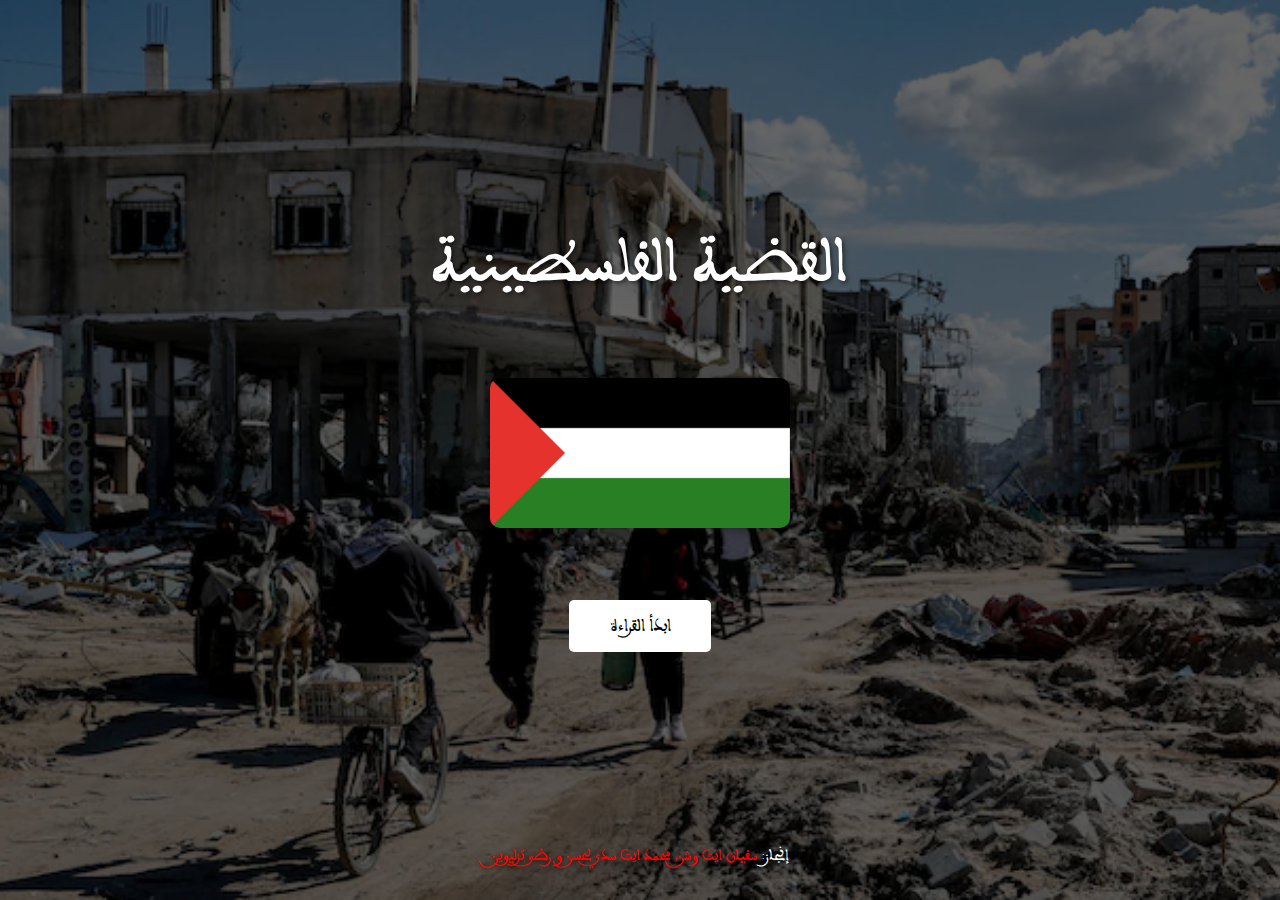
<file: index.html>
<!DOCTYPE html>
<html lang="en">
<head>
    <meta charset="UTF-8">
    <meta name="viewport" content="width=device-width, initial-scale=1.0">
    <title>القضية الفلسطينية</title>
    <link rel="stylesheet" href="style.css">
    <link rel="icon" type="image/png" href="icon.png">
</head>
<body>
    <div class="container">
        <h1>القضية الفلسطينية</h1>
        <div class="flag-container">
            <img src="flag.webp" alt="Palestine Flag" class="flag">
        </div>
        <a href="article.html" class="read-button">ابدأ   القراءة</a>

        <footer>إنجاز: <span class="highlight">سفيان ايت وشن, محمد ايت سدي لحسن و رضى تزليوين</span>
        </footer>
    </div>
</body>
</html>
</file>
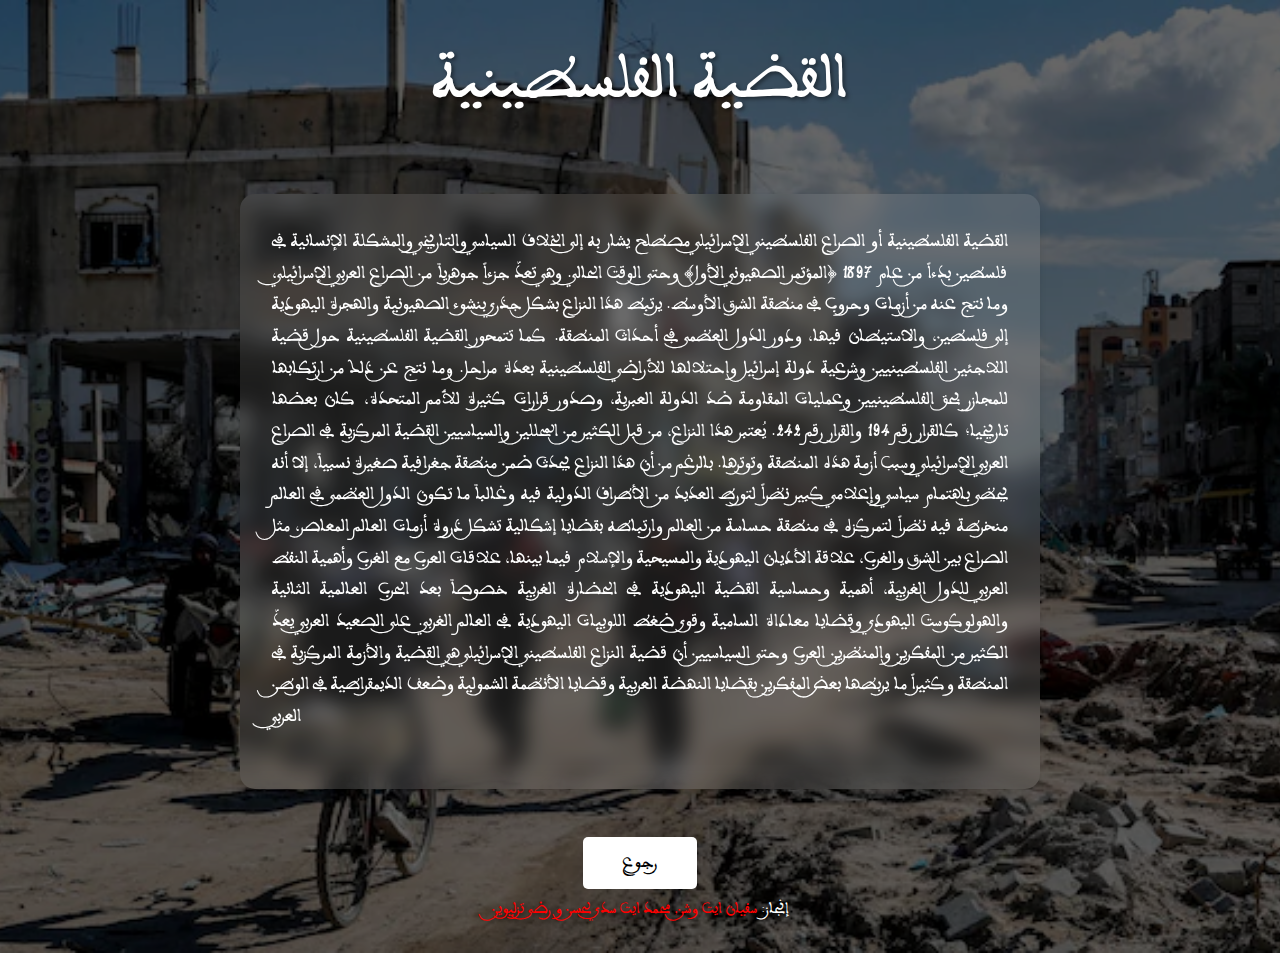
<file: article.html>
<!DOCTYPE html>
<html lang="en">
<head>
    <meta charset="UTF-8">
    <meta name="viewport" content="width=device-width, initial-scale=1.0">
    <title>القضية الفلسطينية</title>
    <link rel="stylesheet" href="style.css">
    <link rel="icon" type="image/png" href="icon.png">
</head>
<body>
    <div class="container">
        <h1>القضية الفلسطينية</h1>
        <div class="article-container">
            <p class="article-text">
                القضية الفلسطينية أو الصراع الفلسطيني الإسرائيلي مصطلح يشار به إلى الخلاف السياسي والتاريخي والمشكلة الإنسانية في فلسطين بدءاً من عام 1897 (المؤتمر الصهيوني الأول) وحتى الوقت الحالي. وهي تعدّ جزءاً جوهرياً من الصراع العربي الإسرائيلي، وما نتج عنه من أزمات وحروب في منطقة الشرق الأوسط.

يرتبط هذا النزاع بشكل جذري بنشوء الصهيونية والهجرة اليهودية إلى فلسطين، والاستيطان فيها، ودور الدول العظمى في أحداث المنطقة. كما تتمحور القضية الفلسطينية حول قضية اللاجئين الفلسطينيين وشرعية دولة إسرائيل واحتلالها للأراضي الفلسطينية بعدة مراحل. وما نتج عن ذلك من ارتكابها للمجازر بحق الفلسطينيين وعمليات المقاومة ضد الدولة العبرية، وصدور قرارات كثيرة للأمم المتحدة، كان بعضها تاريخيا؛ كالقرار رقم 194 والقرار رقم 242.

يُعتبر هذا النزاع، من قبل الكثير من المحللين والسياسيين القضية المركزية في الصراع العربي الإسرائيلي وسبب أزمة هذه المنطقة وتوترها. بالرغم من أن هذا النزاع يحدث ضمن منطقة جغرافية صغيرة نسبياً، إلا أنه يحظى باهتمام سياسي وإعلامي كبير نظراً لتورط العديد من الأطراف الدولية فيه وغالباً ما تكون الدول العظمى في العالم منخرطة فيه نظراً لتمركزه في منطقة حساسة من العالم وارتباطه بقضايا إشكالية تشكل ذروة أزمات العالم المعاصر، مثل الصراع بين الشرق والغرب، علاقة الأديان اليهودية والمسيحية والإسلام فيما بينها، علاقات العرب مع الغرب وأهمية النفط العربي للدول الغربية، أهمية وحساسية القضية اليهودية في الحضارة الغربية خصوصاً بعد الحرب العالمية الثانية والهولوكوست اليهودي وقضايا معاداة السامية وقوى ضغط اللوبيات اليهودية في العالم الغربي. على الصعيد العربي يعدّ الكثير من المفكرين والمنظرين العرب وحتى السياسيين أن قضية النزاع الفلسطيني الإسرائيلي هي القضية والأزمة المركزية في المنطقة وكثيراً ما يربطها بعض المفكرين بقضايا النهضة العربية وقضايا الأنظمة الشمولية وضعف الديمقراطية في الوطن العربي
            </p>
        </div>
        <a href="index.html" class="back-button">رجوع</a>
        <footer>إنجاز: <span class="highlight">سفيان ايت وشن, محمد ايت سدي لحسن و رضى تزليوين</span></footer>
    </div>
</body>
</html>
</file>
<file: style.css>
@font-face {
    font-family: 'Arabic';
    src: url('maghribi-font 3.ttf') format('truetype');
}

* {
    margin: 0;
    padding: 0;
    box-sizing: border-box;
    font-family: 'Arabic', sans-serif;
}

body {
    min-height: 100vh;
    color: white;
    position: relative;
}

.container {
    min-height: 100vh;
    display: flex;
    flex-direction: column;
    align-items: center;
    justify-content: center;
    padding: 2rem;
    position: relative;
    background: url('background.webp') center/cover no-repeat;
}

.container::before {
    content: '';
    position: absolute;
    top: 0;
    left: 0;
    right: 0;
    bottom: 0;
    background: rgba(0, 0, 0, 0.6);
    z-index: 1;
}

h1 {
    font-size: 4rem;
    margin-bottom: 2rem;
    z-index: 2;
    text-shadow: 2px 2px 4px rgba(0, 0, 0, 0.5);
}

.flag-container {
    margin: 2rem 0;
    z-index: 2;
}

.flag {
    width: 300px;
    border-radius: 10px;
    box-shadow: 0 4px 8px rgba(0, 0, 0, 0.3);
}

.read-button, .back-button {
    background-color: white;
    color: black;
    padding: 0.8rem 2.5rem;
    text-decoration: none;
    border-radius: 5px;
    font-size: 1.1rem;
    margin: 2rem 0;
    transition: transform 0.2s;
    z-index: 2;
}

.read-button:hover, .back-button:hover {
    transform: scale(1.05);
}

footer {
    position: absolute;
    bottom: 1rem;
    text-align: center;
    width: 100%;
    padding: 1rem;
    z-index: 2;
    text-shadow: 2px 2px 4px rgba(0, 0, 0, 0.5);
}

.highlight {
    color: red;
}

.article-container {
    max-width: 800px;
    margin: 2rem auto;
    margin-bottom: 1rem;
    padding: 2rem;
    background: rgba(255, 255, 255, 0.1);
    border-radius: 15px;
    backdrop-filter: blur(10px);
    box-shadow: 0 4px 6px rgba(0, 0, 0, 0.1);
    z-index: 2;
}

.article-text {
    margin-bottom: 1.5rem;
    line-height: 1.8;
    font-size: 1.1rem;
    text-align: justify;
    font-family: "arabic", sans-serif;
}
</file>
